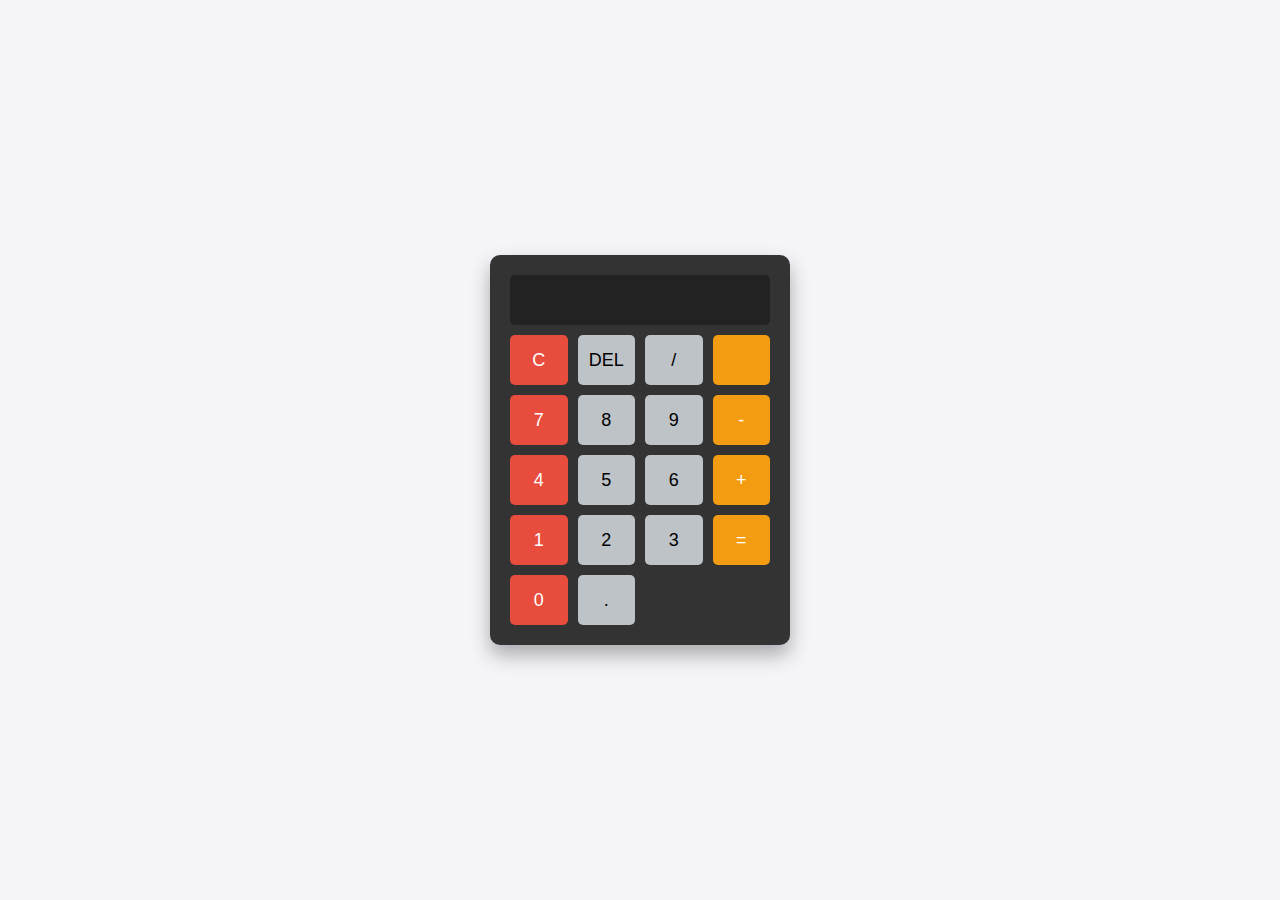
<file: index.html>
<!DOCTYPE html>
<html lang="en">
<head>
    <meta charset="UTF-8">
    <meta name="viewport" content="width=device-width, initial-scale=1.0">
    <title>Calculator</title>
    <link rel="stylesheet" href="calc.css">
</head>
<body>
    <div class="calculator">
        <input type="text" id="display" disabled>
        <div class="buttons">
            <button onclick="clearDisplay()">C</button>
            <button onclick="deleteLast()">DEL</button>
            <button onclick="appendOperator('/')">/</button>
            <button onclick="appendOperator('')"></button>

            <button onclick="appendNumber('7')">7</button>
            <button onclick="appendNumber('8')">8</button>
            <button onclick="appendNumber('9')">9</button>
            <button onclick="appendOperator('-')">-</button>

            <button onclick="appendNumber('4')">4</button>
            <button onclick="appendNumber('5')">5</button>
            <button onclick="appendNumber('6')">6</button>
            <button onclick="appendOperator('+')">+</button>

            <button onclick="appendNumber('1')">1</button>
            <button onclick="appendNumber('2')">2</button>
            <button onclick="appendNumber('3')">3</button>
            <button onclick="calculate()">=</button>

            <button onclick="appendNumber('0')">0</button>
            <button onclick="appendNumber('.')">.</button>
        </div>
    </div>
    <script src="calc.js"></script>
</body>
</html>
</file>
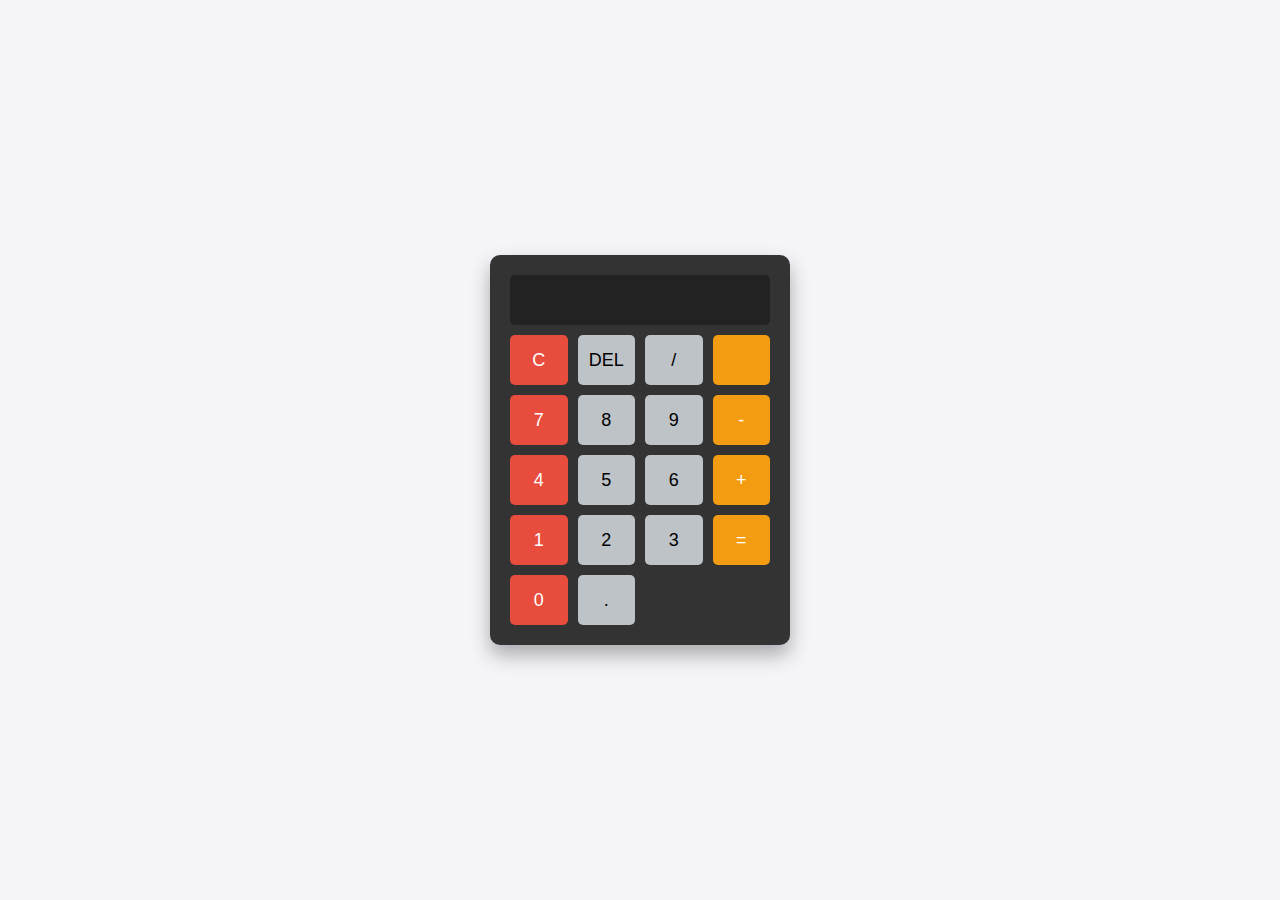
<file: calc.html>
<!DOCTYPE html>
<html lang="en">
<head>
    <meta charset="UTF-8">
    <meta name="viewport" content="width=device-width, initial-scale=1.0">
    <title>Calculator</title>
    <link rel="stylesheet" href="calc.css">
</head>
<body>
    <div class="calculator">
        <input type="text" id="display" disabled>
        <div class="buttons">
            <button onclick="clearDisplay()">C</button>
            <button onclick="deleteLast()">DEL</button>
            <button onclick="appendOperator('/')">/</button>
            <button onclick="appendOperator('')"></button>

            <button onclick="appendNumber('7')">7</button>
            <button onclick="appendNumber('8')">8</button>
            <button onclick="appendNumber('9')">9</button>
            <button onclick="appendOperator('-')">-</button>

            <button onclick="appendNumber('4')">4</button>
            <button onclick="appendNumber('5')">5</button>
            <button onclick="appendNumber('6')">6</button>
            <button onclick="appendOperator('+')">+</button>

            <button onclick="appendNumber('1')">1</button>
            <button onclick="appendNumber('2')">2</button>
            <button onclick="appendNumber('3')">3</button>
            <button onclick="calculate()">=</button>

            <button onclick="appendNumber('0')">0</button>
            <button onclick="appendNumber('.')">.</button>
        </div>
    </div>
    <script src="calc.js"></script>
</body>
</html>
</file>
<file: calc.css>
* {
    box-sizing: border-box;
    margin: 0;
    padding: 0;
    font-family: Arial, sans-serif;
}

body {
    display: flex;
    justify-content: center;
    align-items: center;
    height: 100vh;
    background-color: #f4f4f9;
}

.calculator {
    width: 300px;
    padding: 20px;
    background-color: #333;
    border-radius: 10px;
    box-shadow: 0 10px 20px rgba(0, 0, 0, 0.3);
}

#display {
    width: 100%;
    height: 50px;
    margin-bottom: 10px;
    background: #222;
    color: white;
    font-size: 24px;
    text-align: right;
    padding: 10px;
    border: none;
    border-radius: 5px;
}

.buttons {
    display: grid;
    grid-template-columns: repeat(4, 1fr);
    gap: 10px;
}

button {
    height: 50px;
    font-size: 18px;
    border: none;
    border-radius: 5px;
    cursor: pointer;
}

button:nth-child(4n) {
    background-color: #f39c12;
    color: white;
}

button:nth-child(4n+1) {
    background-color: #e74c3c;
    color: white;
}

button:nth-child(4n+2),
button:nth-child(4n+3) {
    background-color: #bdc3c7;
}

button:hover {
    opacity: 0.9;
}
</file>
